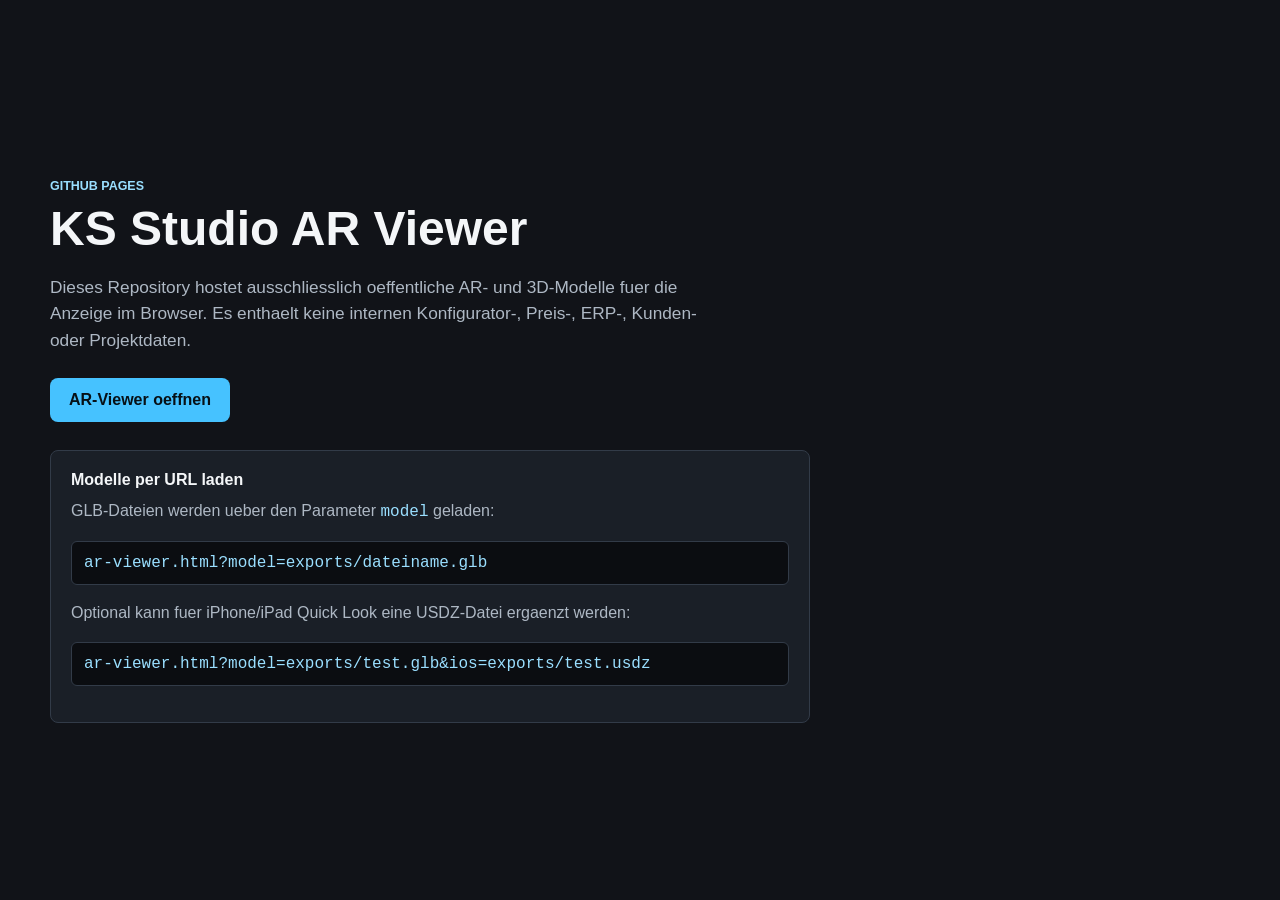
<file: index.html>
<!doctype html>
<html lang="de">
<head>
  <meta charset="utf-8">
  <meta name="viewport" content="width=device-width, initial-scale=1">
  <title>KS Studio AR Viewer</title>
  <link rel="stylesheet" href="css/ar-viewer.css">
</head>
<body class="start-page">
  <main class="start-shell">
    <section class="start-panel" aria-labelledby="page-title">
      <p class="eyebrow">GitHub Pages</p>
      <h1 id="page-title">KS Studio AR Viewer</h1>
      <p class="lead">
        Dieses Repository hostet ausschliesslich oeffentliche AR- und 3D-Modelle
        fuer die Anzeige im Browser. Es enthaelt keine internen Konfigurator-,
        Preis-, ERP-, Kunden- oder Projektdaten.
      </p>

      <div class="actions">
        <a class="primary-link" href="ar-viewer.html">AR-Viewer oeffnen</a>
      </div>

      <div class="info-box">
        <h2>Modelle per URL laden</h2>
        <p>GLB-Dateien werden ueber den Parameter <code>model</code> geladen:</p>
        <code class="url-example">ar-viewer.html?model=exports/dateiname.glb</code>
        <p>Optional kann fuer iPhone/iPad Quick Look eine USDZ-Datei ergaenzt werden:</p>
        <code class="url-example">ar-viewer.html?model=exports/test.glb&amp;ios=exports/test.usdz</code>
      </div>
    </section>
  </main>
</body>
</html>
</file>
<file: css/ar-viewer.css>
:root {
  color-scheme: dark;
  --bg: #111318;
  --panel: #1a1f27;
  --panel-soft: #232a34;
  --text: #f4f6f8;
  --muted: #aeb8c4;
  --line: #323b48;
  --accent: #46c2ff;
  --accent-strong: #9adfff;
  --danger: #ff8f8f;
}

* {
  box-sizing: border-box;
}

body {
  min-height: 100vh;
  margin: 0;
  background: var(--bg);
  color: var(--text);
  font-family: Arial, Helvetica, sans-serif;
}

a {
  color: inherit;
}

code {
  color: var(--accent-strong);
  font-family: Consolas, "Liberation Mono", monospace;
}

.viewer-header,
.start-shell,
.viewer-shell {
  width: min(1180px, calc(100% - 32px));
  margin: 0 auto;
}

.viewer-header {
  display: flex;
  align-items: center;
  gap: 18px;
  padding: 22px 0 14px;
}

.back-link,
.primary-link,
.ar-button {
  display: inline-flex;
  align-items: center;
  justify-content: center;
  min-height: 44px;
  border: 1px solid var(--line);
  border-radius: 8px;
  background: var(--panel-soft);
  color: var(--text);
  font-weight: 700;
  text-decoration: none;
}

.back-link {
  flex: 0 0 auto;
  padding: 0 14px;
}

.primary-link {
  padding: 0 18px;
  background: var(--accent);
  color: #071016;
  border-color: transparent;
}

.eyebrow {
  margin: 0 0 6px;
  color: var(--accent-strong);
  font-size: 0.78rem;
  font-weight: 700;
  letter-spacing: 0;
  text-transform: uppercase;
}

h1,
h2,
p {
  margin-top: 0;
}

h1 {
  margin-bottom: 0;
  font-size: clamp(1.75rem, 4vw, 3rem);
  line-height: 1.1;
}

h2 {
  margin-bottom: 10px;
  font-size: 1rem;
}

p {
  color: var(--muted);
  line-height: 1.55;
}

.start-shell {
  display: grid;
  min-height: 100vh;
  align-items: center;
  padding: 48px 0;
}

.start-panel {
  max-width: 760px;
}

.lead {
  max-width: 680px;
  margin: 18px 0 24px;
  font-size: 1.08rem;
}

.actions {
  margin-bottom: 28px;
}

.info-box,
.hint-panel,
.message-panel {
  border: 1px solid var(--line);
  border-radius: 8px;
  background: var(--panel);
}

.info-box {
  padding: 20px;
}

.url-example {
  display: block;
  width: 100%;
  margin: 10px 0 16px;
  padding: 12px;
  overflow-x: auto;
  border: 1px solid var(--line);
  border-radius: 6px;
  background: #0b0d11;
  white-space: nowrap;
}

.viewer-shell {
  display: grid;
  grid-template-columns: minmax(0, 1fr) 320px;
  gap: 18px;
  padding-bottom: 24px;
}

.viewer-stage {
  position: relative;
  min-height: 68vh;
  overflow: hidden;
  border: 1px solid var(--line);
  border-radius: 8px;
  background: #0c0f14;
}

.model-viewer {
  width: 100%;
  height: 68vh;
  min-height: 480px;
  background: #0c0f14;
}

.message-panel {
  position: absolute;
  inset: 50% auto auto 50%;
  width: min(520px, calc(100% - 32px));
  padding: 22px;
  transform: translate(-50%, -50%);
}

.hint-panel {
  align-self: start;
  padding: 18px;
}

.hint-panel p:last-child {
  margin-bottom: 0;
}

.ar-button {
  position: absolute;
  right: 18px;
  bottom: 18px;
  z-index: 2;
  padding: 0 18px;
  background: var(--accent);
  color: #071016;
  border-color: transparent;
  box-shadow: 0 10px 30px rgb(0 0 0 / 0.35);
}

.download-panel {
  display: grid;
  gap: 10px;
  margin-top: 16px;
}

.download-link {
  display: flex;
  align-items: center;
  justify-content: center;
  min-height: 42px;
  padding: 0 14px;
  border: 1px solid var(--line);
  border-radius: 8px;
  background: var(--panel-soft);
  color: var(--text);
  font-weight: 700;
  text-align: center;
  text-decoration: none;
}

.error-text {
  color: var(--danger);
  font-weight: 700;
}

[hidden] {
  display: none !important;
}

@media (max-width: 820px) {
  .viewer-header,
  .start-shell,
  .viewer-shell {
    width: min(100% - 24px, 1180px);
  }

  .viewer-header {
    align-items: flex-start;
    flex-direction: column;
  }

  .viewer-shell {
    grid-template-columns: 1fr;
  }

  .viewer-stage,
  .model-viewer {
    min-height: 62vh;
  }

  .model-viewer {
    height: 62vh;
  }

  .hint-panel {
    order: -1;
  }
}

@media (max-width: 520px) {
  .start-shell {
    align-items: start;
    padding-top: 34px;
  }

  .info-box,
  .hint-panel,
  .message-panel {
    padding: 16px;
  }

  .viewer-stage,
  .model-viewer {
    min-height: 58vh;
  }

  .model-viewer {
    height: 58vh;
  }

  .ar-button {
    right: 12px;
    bottom: 12px;
    left: 12px;
    width: calc(100% - 24px);
  }
}
</file>
